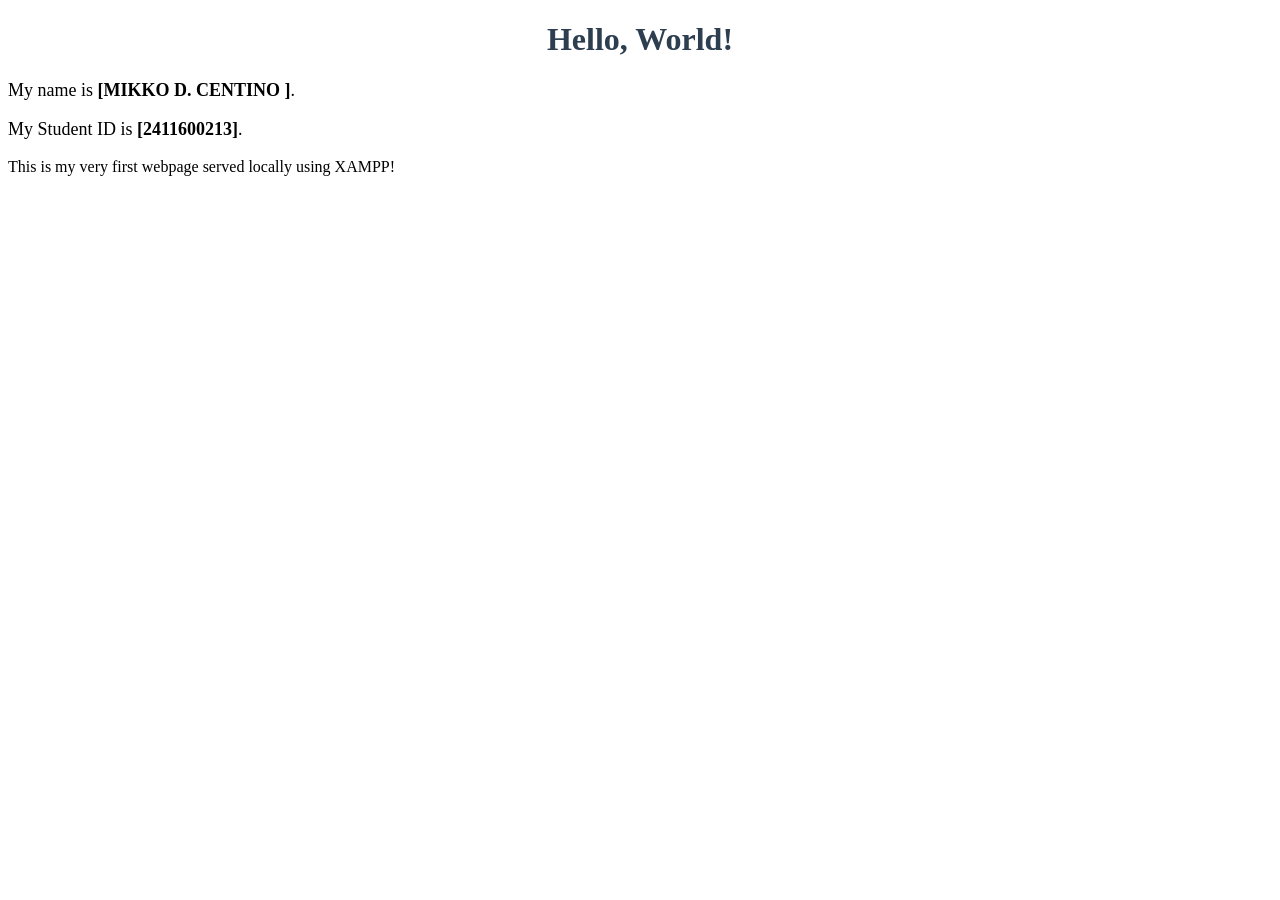
<file: index.html>
<!DOCTYPE html>
<html lang="en">
<head>
    <meta charset="UTF-8">
    <meta name="viewport" content="width=device-width, initial-scale=1.0">
    <title>My First Laboratory Page</title>
</head>
<body>

    <h1 style="color: #2c3e50; text-align: center;">Hello, World!</h1>

    <p style="font-size: 18px;">My name is <strong>[MIKKO D. CENTINO ]</strong>.</p>

    <p style="font-size: 18px;">My Student ID is <strong>[2411600213]</strong>.</p>

    <p>This is my very first webpage served locally using XAMPP!</p>

</body>
</html>
</file>
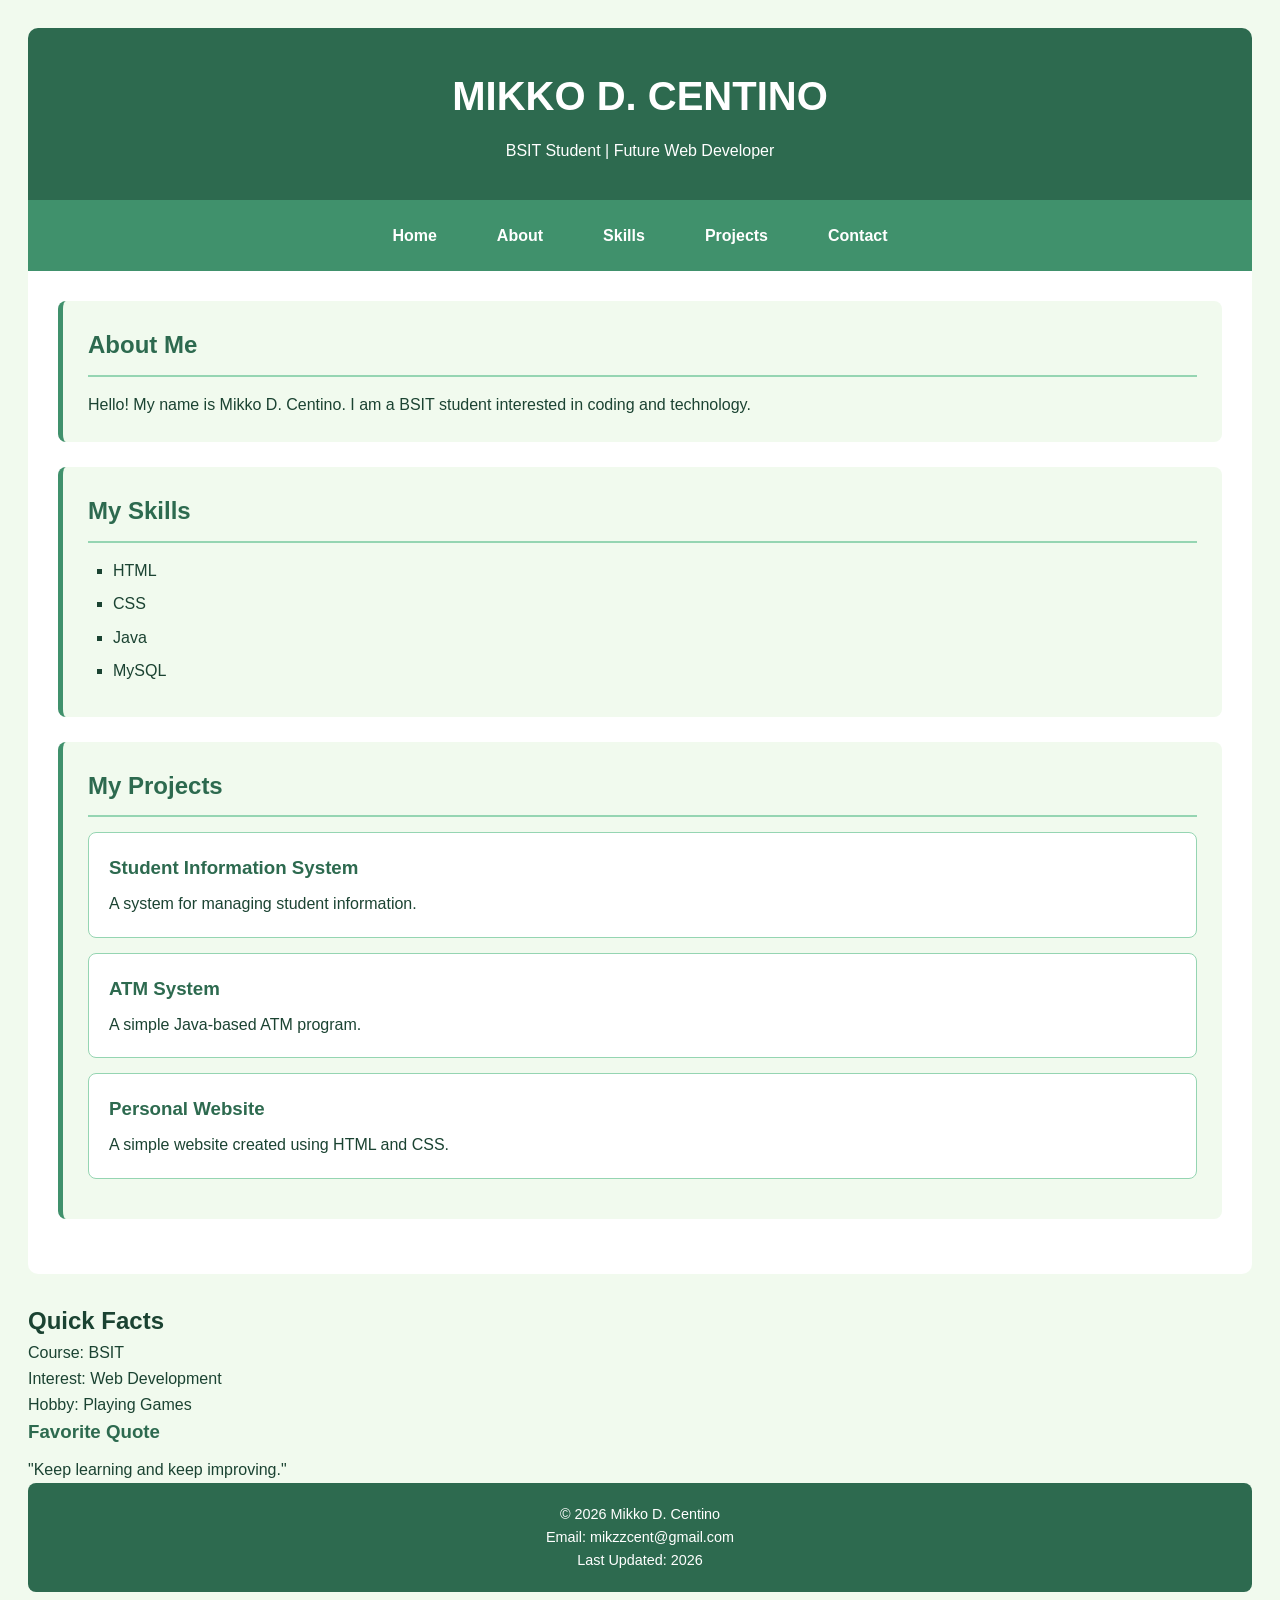
<file: LAB2_2411600213_CENTINO/index.html>
<!DOCTYPE html>
<html lang="en">

<head>
    <meta charset="UTF-8">
    <meta name="viewport" content="width=device-width, initial-scale=1.0">

    <title>MIKKO D. CENTINO</title>

    <link rel="stylesheet" href="style.css">
</head>

<body>

    <header>
                <h1>MIKKO D. CENTINO</h1>
                <p>BSIT Student | Future Web Developer</p>
    </header>

    <nav>
          
                <a href="#">Home</a></li>
                <a href="#">About</a></li>
                <a href="#">Skills</a></li>
                <a href="#">Projects</a></li>
                <a href="#">Contact</a></li>
          
    </nav>
            
    <main>
         <!-- Section 1 -->
        <section>
                <h2>About Me</h2>
                <p>Hello! My name is Mikko D. Centino. I am a BSIT student interested in coding and technology.</p>
        </section>

        <!-- Section 2 -->
        <section>
                <h2>My Skills</h2>

                <ul>
                    <li>HTML</li>
                    <li>CSS</li>
                    <li>Java</li>
                    <li>MySQL</li>
                </ul>
        </section>

        <!-- Section 3 -->
        <section>
                <h2>My Projects</h2>

                <article>
                    <h3>Student Information System</h3>
                    <p>A system for managing student information.</p>
                </article>

                <article>
                    <h3>ATM System</h3>
                    <p>A simple Java-based ATM program.</p>
                </article>

                <article>
                    <h3>Personal Website</h3>
                    <p>A simple website created using HTML and CSS.</p>
                </article>
        </section>

    </main>

    <aside>
             <h2>Quick Facts</h2>

            <p>Course: BSIT</p>
            <p>Interest: Web Development</p>
            <p>Hobby: Playing Games</p>

            <h3>Favorite Quote</h3>
            <p>"Keep learning and keep improving."</p>
    </aside>

    <footer>
            <p>&copy; 2026 Mikko D. Centino</p>
            <p>Email: mikzzcent@gmail.com</p>
            <p>Last Updated: 2026</p>
    </footer>

</body>

</html>
</file>
<file: LAB2_2411600213_CENTINO/style.css>
/*
        Primary:     #2D6A4F
        Secondary:   #40916C
        Background:  #F1FAEE
        Text:        #1B4332
        Accent:      #95D5B2
*/
* {
        margin: 0;
        padding: 0;
        box-sizing: border-box;
}

body {
    
        font-family: "Segoe UI", Tahoma, Geneva, Verdana, sans-serif;
        background-color: #F1FAEE;
        color: #1B4332;
        line-height: 1.6;
        padding: 28px;

}

/* Header Styles */

header {
        background-color: #2D6A4F;
        color: white;
        padding: 36px 26px;
        text-align: center;
        border-radius: 10px 10px 0 0;
}

header h1 {
        font-size: 2.5rem;
        margin-bottom: 10px;
}

/* Navigation Styles */

nav {
        background-color: #40916C;
        padding: 15px 20px;
        display: flex;
        justify-content: center;
        gap: 30px;
        flex-wrap: wrap;
}

nav a {
        color: white;
        text-decoration: none;
        font-weight: bold;
        padding: 8px 15px;
        border-radius: 5px;
        transition: background-color 0.3s ease;
}

nav a:hover {
       background-color: #145276;
       color: white;
}

/* Main Content */

main {
        background-color: white;
        padding: 30px;
        border-radius: 0 0 10px 10px;
        margin-bottom: 28px;
}
/* Section Styles */

section {
        background-color: #f1faee;
        padding: 25px;
        margin-bottom: 25px;
        border-radius: 8px;
        border-left: 5px solid #40916c;
}

/* Section Heading */

section h2 {
        color: #2D6A4F;
        margin-bottom: 15px;
        border-bottom: 2px solid #95D5B2;
        padding-bottom: 10px;
}

/* Aside Heading */

aside h3 {
        color: #2D6A4F;
        margin-bottom: 10px;
}

/* Footer Styles */

footer {
        background-color: #2D6A4F;
        color: white;
        text-align: center;
        padding: 20px;
        border-radius: 8px;
        font-size: 0.9em;
}
/* List Styles */

ul {
        list-style-type: square;
        padding-left: 25px;
}

ul li {
        margin: 8px 0;
        color: #1B4332;
}

/* Project Articles */

article {
        background-color: white;
        padding: 20px;
        margin-bottom: 15px;
        border-radius: 8px;
        border: 1px solid #95D5B2;
}

/* Project Titles */

article h3 {
        color: #2D6A4F;
        margin-bottom: 8px;
}

/* Custom Classes */

.highlight {
        color: #e67e22;
        font-weight: bold;
}

.project-item {
        background-color: #f8f9fa;
        padding: 15px;
        margin: 10px 0;
        border-radius: 5px;
        border: 1px solid #d4e6f1;
}

.project-item h3 {
        color: #1a5276;
}

.button {
        display: inline-block;
        background-color: #e67e22;
        color: white;
        padding: 8px 20px;
        border-radius: 5px;
        text-decoration: none;
        font-weight: bold;
        transition: background-color 0.3s ease;
}

.button:hover {
        background-color: #d35400;
}

ul {
    list-style-type: square;
    padding-left: 25px;
}
</file>
